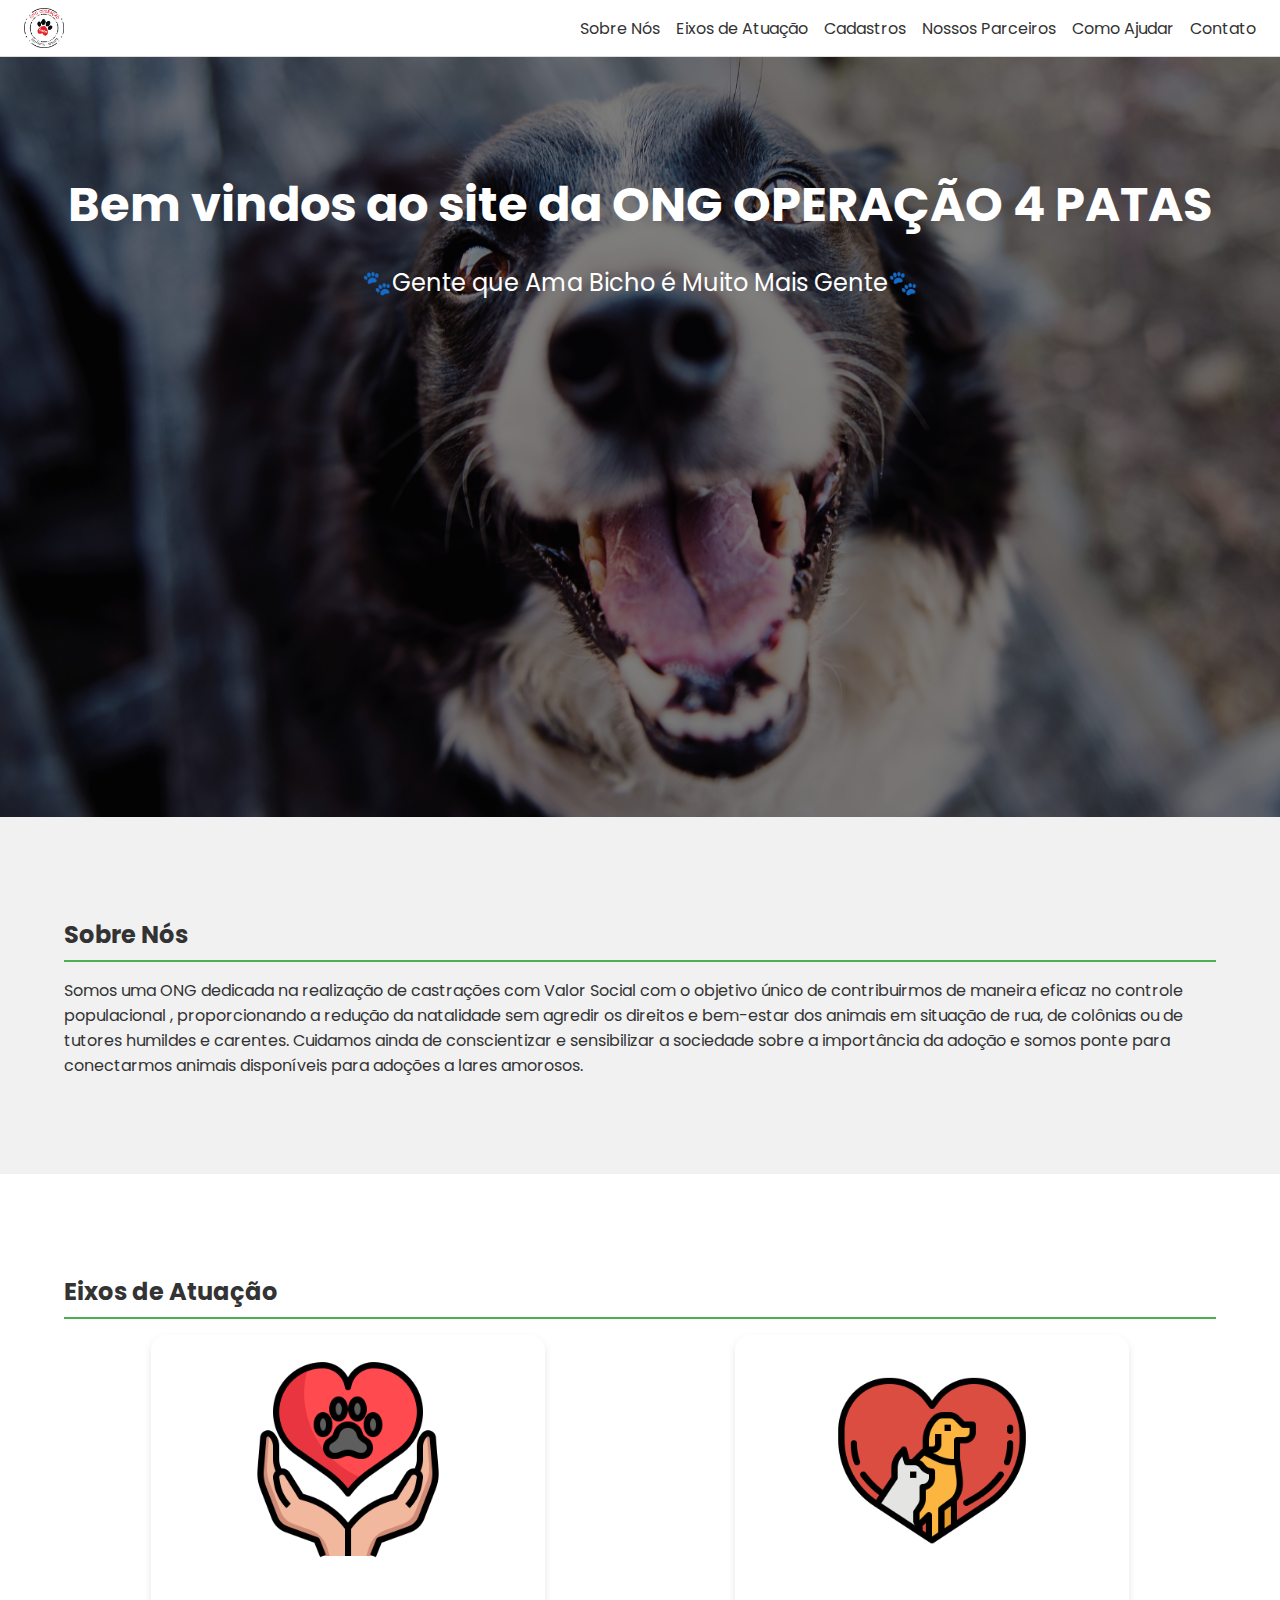
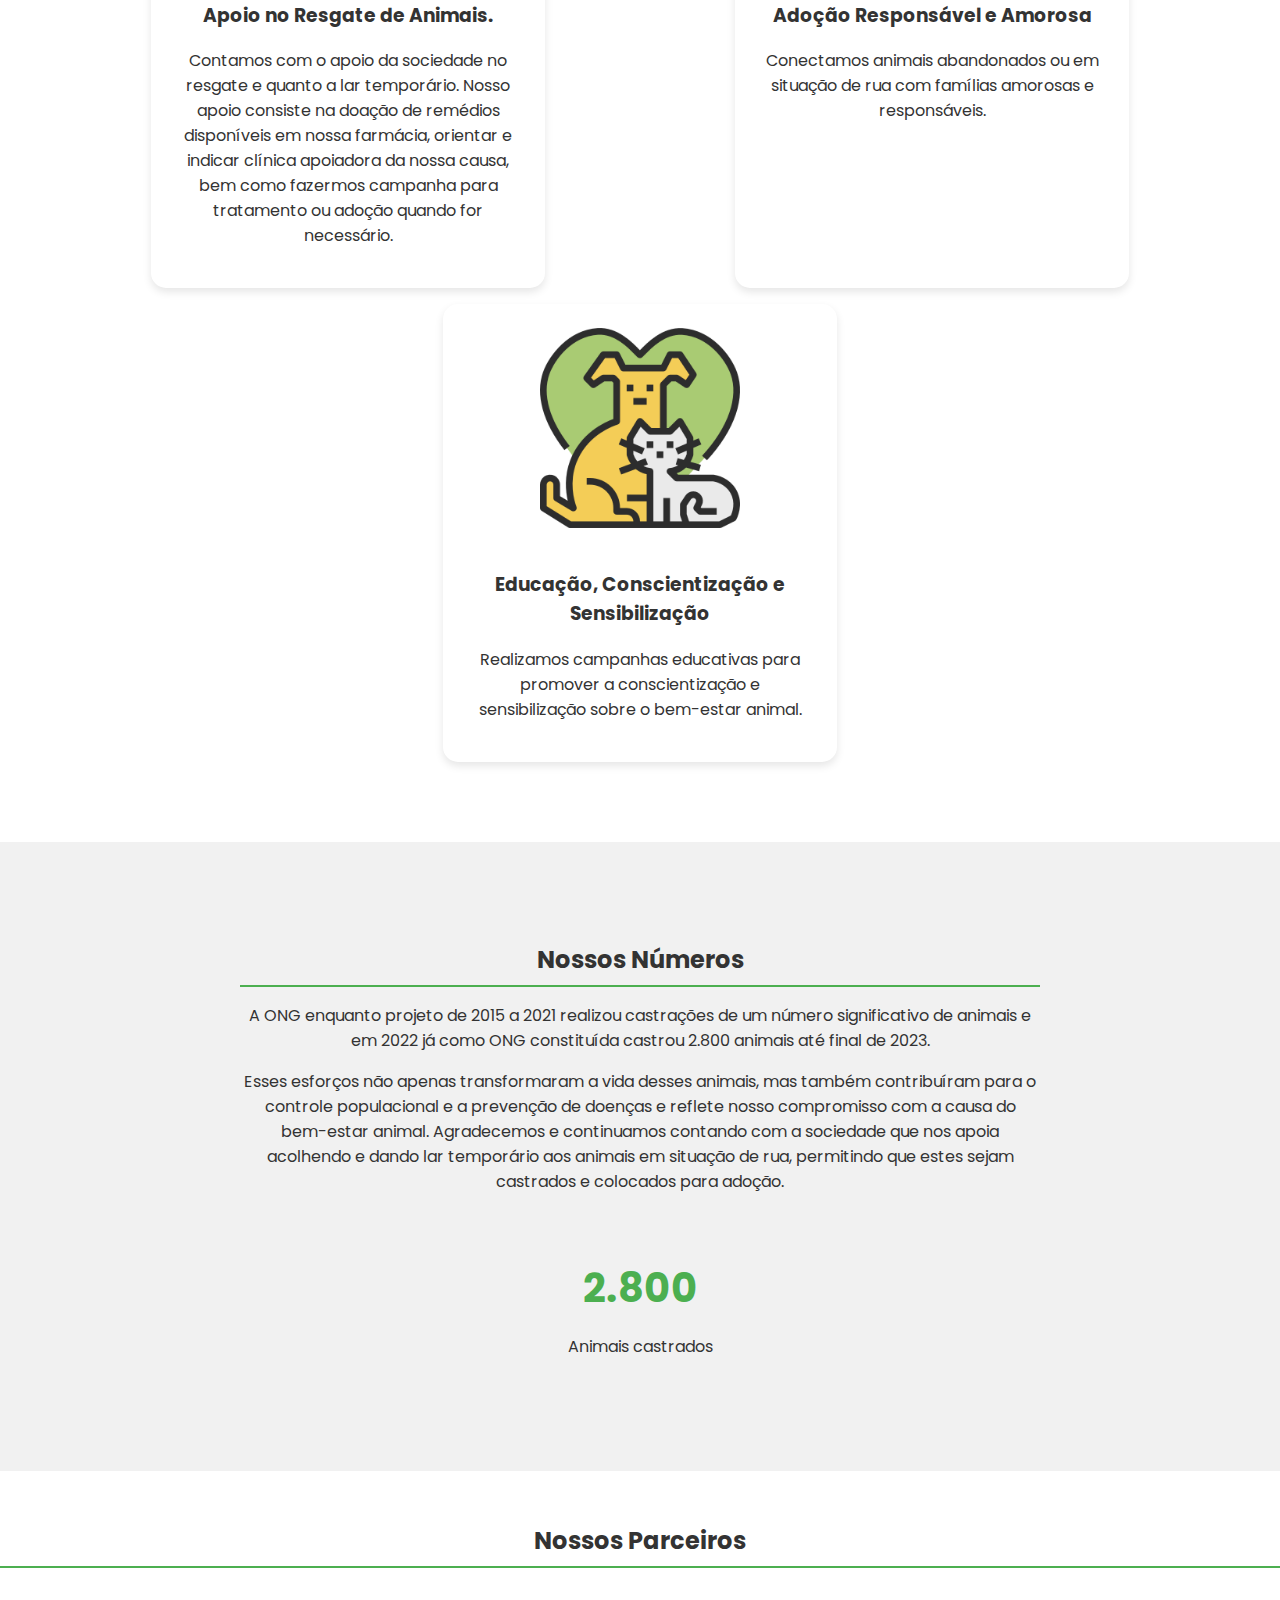
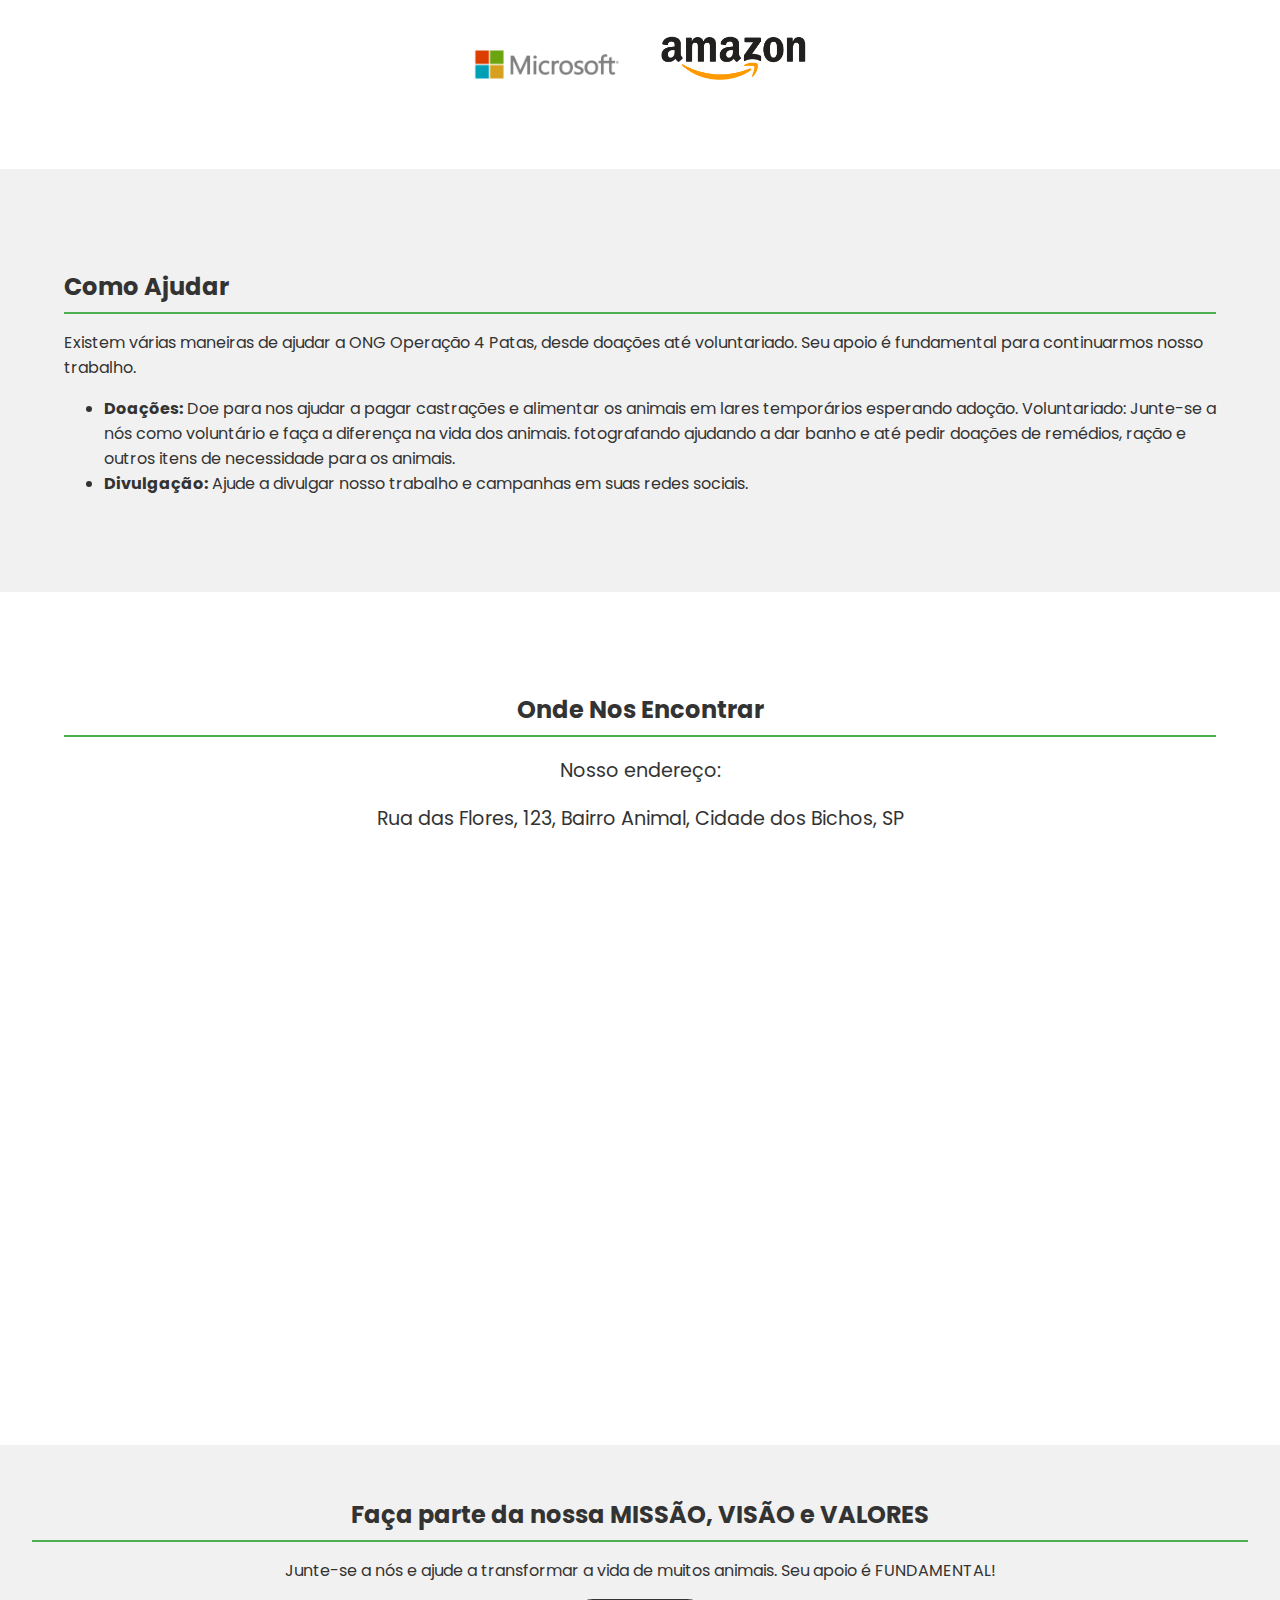
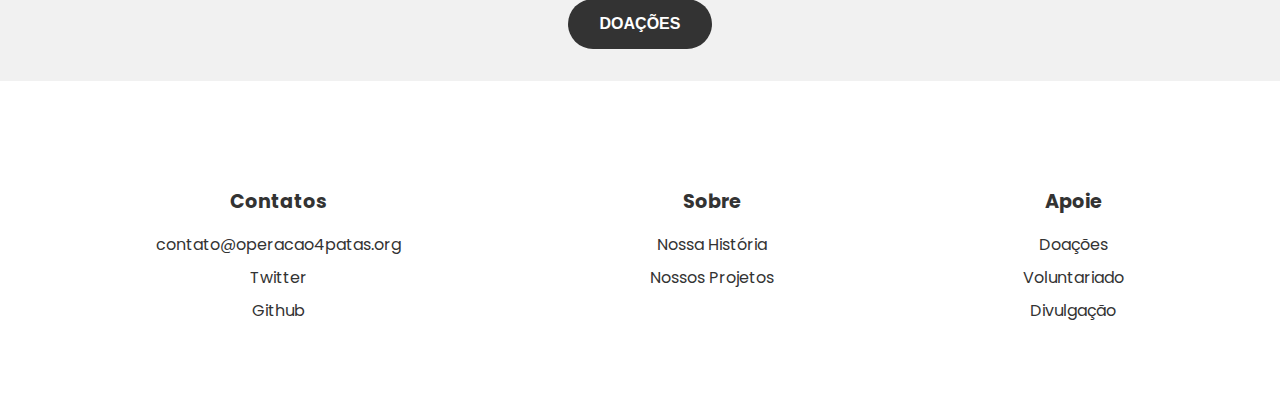
<file: index.html>
<!DOCTYPE html>
<html lang="en">
	<head>
		<meta charset="utf-8" />
		<meta name="viewport" content="width=device-width, initial-scale=1.0, shrink-to-fit=no" />
		<meta http-equiv="x-ua-compatible" content="ie=edge" />
		<title>Operação 4 Patas</title>
		<link href="https://fonts.googleapis.com/css?family=Poppins:200,400,700" rel="stylesheet" />
		<link rel="stylesheet" href="./css/style.css" />
		<script src="./js/notification.js" defer></script>
	</head>
	<body>
		<div class="logo2">
			<a href="#">
				<img src="./images/logomarca.PNG" alt="Operação 4 Patas" />
			</a>
		</div>
		<header class="navbar">
			<div class="logo">
				<a href="#">
					<img src="./images/logomarca.PNG" alt="Operação 4 Patas" />
				</a>
			</div>
			<nav>
				<a href="#sobre-nos">Sobre Nós</a>
				<a href="#eixos-atuacao">Eixos de Atuação</a>
				<div class="dropdown">
					<a href="#">Cadastros</a>
					<div class="dropdown-content">
						<a href="#">Castração de Animais</a>
					</div>
				</div>
				<a href="#parceiros">Nossos Parceiros</a>
				<a href="#como-ajudar">Como Ajudar</a>
				<a href="#contato">Contato</a>
			</nav>
		</header>

		<section class="hero">
			<h1>Bem vindos ao site da ONG OPERAÇÃO 4 PATAS</h1>
			<p>🐾Gente que Ama Bicho é Muito Mais Gente🐾</p>
		</section>

		<section id="sobre-nos" class="section-alternate">
			<div class="container">
				<h2>Sobre Nós</h2>
				<p>Somos uma ONG dedicada na realização de castrações com Valor Social com o objetivo único de contribuirmos de maneira eficaz no controle populacional , proporcionando a redução da natalidade sem agredir os direitos e bem-estar dos animais em situação de rua, de colônias ou de tutores humildes e carentes. Cuidamos ainda de conscientizar e sensibilizar a sociedade sobre a importância da adoção e somos ponte para conectarmos animais disponíveis para adoções a lares amorosos.</p>
			</div>
		</section>

		<section id="eixos-atuacao" class="eixos-atuacao">
			<div class="container">
				<h2>Eixos de Atuação</h2>
				<div class="features">
					<div class="feature">
						<img src="./images/resgate.png" alt="Resgate de Animais" />
						<h3>Apoio no Resgate de Animais.</h3>
						<p>Contamos com o apoio da sociedade no resgate e quanto a lar temporário. Nosso apoio consiste na doação de remédios disponíveis em nossa farmácia, orientar e indicar clínica apoiadora da nossa causa, bem como fazermos campanha para tratamento ou adoção quando for necessário.</p>
					</div>
					<div class="feature">
						<img src="./images/adocao.png" alt="Adoção Responsável" />
						<h3>Adoção Responsável e Amorosa</h3>
						<p>Conectamos animais abandonados ou em situação de rua com famílias amorosas e responsáveis.</p>
					</div>
					<div class="feature">
						<img src="./images/educacao.png" alt="Educação e Conscientização" />
						<h3>Educação, Conscientização e Sensibilização</h3>
						<p>Realizamos campanhas educativas para promover a conscientização e sensibilização sobre o bem-estar animal.</p>
					</div>
				</div>
			</div>
		</section>

		<section id="nossos-numeros" class="section-alternate">
			<div class="container numbers-section">
				<div class="text">
					<h2>Nossos Números</h2>
					<p>A ONG enquanto projeto de 2015 a 2021 realizou castrações de um número significativo de animais e em 2022 já como ONG constituída castrou 2.800 animais até final de 2023.</p>
					<p>Esses esforços não apenas transformaram a vida desses animais, mas também contribuíram para o controle populacional e a prevenção de doenças e reflete nosso compromisso com a causa do bem-estar animal. Agradecemos e continuamos contando com a sociedade que nos apoia acolhendo e dando lar temporário aos animais em situação de rua, permitindo que estes sejam castrados e colocados para adoção.</p>
				</div>
				<div class="numbers">
					<div>
						<span style="color: #4caf50">2.800</span>
						<p>Animais castrados</p>
					</div>
				</div>
			</div>
		</section>

		<section id="parceiros" class="partners">
			<h2>Nossos Parceiros</h2>
			<div class="container">
				<img src="./images/microsoft.png" alt="Parceiro 1" />
				<img src="./images/amazon.png" alt="Parceiro 2" />
			</div>
		</section>

		<section id="como-ajudar" class="section-alternate">
			<div class="container">
				<h2>Como Ajudar</h2>
				<p>Existem várias maneiras de ajudar a ONG Operação 4 Patas, desde doações até voluntariado. Seu apoio é fundamental para continuarmos nosso trabalho.</p>
				<ul>
					<li><strong>Doações:</strong> Doe para nos ajudar a pagar castrações e alimentar os animais em lares temporários esperando adoção. Voluntariado: Junte-se a nós como voluntário e faça a diferença na vida dos animais. fotografando ajudando a dar banho e até pedir doações de remédios, ração e outros itens de necessidade para os animais.</li>
					<li><strong>Divulgação:</strong> Ajude a divulgar nosso trabalho e campanhas em suas redes sociais.</li>
				</ul>
			</div>
		</section>

		<section id="onde-nos-encontrar" class="onde-nos-encontrar">
			<div class="container">
				<h2>Onde Nos Encontrar</h2>
				<p>Nosso endereço:</p>
				<p>Rua das Flores, 123, Bairro Animal, Cidade dos Bichos, SP</p>
				<div class="mapouter">
					<div class="gmap_canvas">
						<iframe width="600" height="500" id="gmap_canvas" name="map" src="" frameborder="0" scrolling="no" marginheight="0" marginwidth="0"></iframe>
					</div>
				</div>
			</div>
		</section>

		<section class="cta">
			<h2>Faça parte da nossa MISSÃO, VISÃO e VALORES</h2>
			<p>Junte-se a nós e ajude a transformar a vida de muitos animais. Seu apoio é FUNDAMENTAL!</p>
			<button onclick="location.href='pagina-doacao.html'">DOAÇÕES</button>
		</section>

		<div id="contato" class="yeo-footer">
			<div class="container">
				<div class="footer-columns">
					<div class="footer-column">
						<h4>Contatos</h4>
						<ul>
							<li><a href="mailto:contato@operacao4patas.org">contato@operacao4patas.org</a></li>
							<li><a href="https://twitter.com/operacao4patas">Twitter</a></li>
							<li><a href="https://github.com/operacao4patas">Github</a></li>
						</ul>
					</div>
					<div class="footer-column">
						<h4>Sobre</h4>
						<ul>
							<li><a href="#sobre-nos">Nossa História</a></li>
							<li><a href="#eixos-atuacao">Nossos Projetos</a></li>
						</ul>
					</div>
					<div class="footer-column">
						<h4>Apoie</h4>
						<ul>
							<li><a href="#como-ajudar">Doações</a></li>
							<li><a href="#como-ajudar">Voluntariado</a></li>
							<li><a href="#como-ajudar">Divulgação</a></li>
						</ul>
					</div>
				</div>
			</div>
		</div>
	</body>

	<script src="./js/geolocation.js"></script>
</html>
</file>
<file: css/style.css>
body {
	font-family: "Poppins", sans-serif;
	margin: 0;
	padding: 0;
	background-color: #ffffff;
	color: #333333;
}
.navbar {
	background-color: #ffffff;
	padding: 0.5rem 1rem;
	color: #333333;
	display: flex;
	justify-content: space-between;
	align-items: center;
	border-bottom: 1px solid #dddddd;
}
.navbar a {
	color: #333333;
	text-decoration: none;
	margin: 0 0.5rem;
}
.navbar .logo a {
	display: flex;
	align-items: center;
}
.logo2 img {
	display: none;
}
.navbar .logo img {
	width: 40px;
	height: auto;
	margin-right: 0.5rem;
}
.navbar .dropdown {
	position: relative;
	display: inline-block;
}
.navbar .dropdown-content {
	display: none;
	position: absolute;
	background-color: #ffffff;
	box-shadow: 0 8px 16px rgba(0, 0, 0, 0.2);
	z-index: 1;
}
.navbar .dropdown-content a {
	color: #333333;
	padding: 12px 16px;
	text-decoration: none;
	display: block;
}
.navbar .dropdown-content a:hover {
	background-color: #f1f1f1;
}
.navbar .dropdown:hover .dropdown-content {
	display: block;
}
.hero {
	background: url("../images/hero.png") no-repeat center center/cover;
	color: #ffffff;
	text-align: center;
	padding: 5rem 1rem;
	height: 600px;
}
.hero h1 {
	font-size: 3rem;
	margin-bottom: 1rem;
}
.hero p {
	font-size: 1.5rem;
}
.container {
	padding: 2rem;
}
section {
	padding: 3rem 2rem;
}
h2 {
	border-bottom: 2px solid #4caf50;
	padding-bottom: 0.5rem;
	margin-bottom: 1rem;
}
.features {
	display: flex;
	justify-content: space-around;
	flex-wrap: wrap;
	gap: 1rem;
}
.feature {
	background: #ffffff;
	padding: 1.5rem;
	text-align: center;
	width: 30%;
	min-width: 200px;
	border-radius: 15px;
	box-shadow: 0 4px 8px rgba(0, 0, 0, 0.1);
	transition: transform 0.3s;
}
.feature:hover {
	transform: translateY(-10px);
}
.feature img {
	width: 200px;
	height: auto;
	border-radius: 10px;
	margin-bottom: 1rem;
}
.cta {
	background-color: #333333;
	color: #ffffff;
	text-align: center;
	padding: 2rem;
}
.cta h2 {
	margin-bottom: 1rem;
}
.cta button {
	background-color: #ffffff;
	color: #333333;
	padding: 1rem 2rem;
	border: none;
	border-radius: 50px;
	cursor: pointer;
	font-size: 1rem;
	font-weight: bold;
	transition: background-color 0.3s;
}
.cta button:hover {
	background-color: #4caf50;
	color: #ffffff;
}
.yeo-footer {
	background-color: #333333;
	color: #ffffff;
	padding: 2rem 0;
	text-align: center;
}
.footer-columns {
	display: flex;
	justify-content: space-around;
	flex-wrap: wrap;
}
.footer-column {
	margin: 1rem;
}
.footer-column h4 {
	margin-bottom: 1rem;
	font-size: 1.2rem;
}
.footer-column ul {
	list-style: none;
	padding: 0;
}
.footer-column li {
	margin-bottom: 0.5rem;
}
.footer-column a {
	color: #ffffff;
	text-decoration: none;
	transition: color 0.3s;
}
.footer-column a:hover {
	color: #4caf50;
}
.navbar {
	background-color: #ffffff;
	padding: 0.5rem 1rem;
	color: #333333;
	display: flex;
	justify-content: space-between;
	align-items: center;
	border-bottom: 1px solid #dddddd;
}

.navbar nav {
	display: flex;
	flex-wrap: wrap;
}

.navbar a {
	color: #333333;
	text-decoration: none;
	margin: 0 0.5rem;
}

@media (max-width: 768px) {
	.navbar nav {
		flex-direction: column;
		width: 100%;
		align-items: center;
	}
	.navbar a {
		margin: 0.5rem 0;
	}
	.navbar .dropdown-content {
		position: static;
		box-shadow: none;
	}
	.feature {
		width: 100%;
	}
	.logo {
		display: none;
	}
	.logo2 {
		display: flex;
		justify-content: center;
		align-items: center;
		width: 100%; /* Garante que o contêiner ocupa toda a largura disponível */
		margin: 0 auto; /* Centraliza o contêiner */
	}

	.logo2 img {
		display: block; /* Certifica que a imagem é exibida como bloco */
		width: 100px; /* Define o tamanho da imagem */
		height: auto;
	}
}

/* Cards Responsivos */
.mission-vision-values .container {
	display: flex;
	flex-wrap: wrap;
	justify-content: space-around;
}

.mission-vision-values .card {
	background: #ffffff;
	padding: 1.5rem;
	text-align: center;
	width: 30%;
	min-width: 200px;
	border-radius: 15px;
	box-shadow: 0 4px 8px rgba(0, 0, 0, 0.1);
	transition: transform 0.3s;
	margin: 1rem;
}

@media (max-width: 768px) {
	.mission-vision-values .container {
		flex-direction: column;
		align-items: center;
	}
	.mission-vision-values .card {
		width: 90%;
	}
}
@media (max-width: 768px) {
	.footer-columns {
		flex-direction: column;
		align-items: center;
	}
	.footer-column {
		margin-bottom: 1.5rem;
	}
}
.section-alternate {
	background-color: #f1f1f1;
}
.numbers-section {
	display: flex;
	flex-direction: column;
	align-items: center;
	padding: 2rem;
	background-color: #f1f1f1;
}
.numbers-section .text {
	max-width: 800px;
	text-align: center;
}
.numbers-section .numbers {
	display: flex;
	flex-direction: column;
	align-items: center;
	margin-top: 2rem;
}
.numbers-section .numbers div {
	margin: 1rem 0;
	text-align: center;
}
.numbers-section .numbers span {
	display: block;
	font-size: 2.5rem;
	font-weight: bold;
}
.partners {
	padding: 2rem 0;
	text-align: center;
}
.partners img {
	max-width: 150px;
	margin: 1rem;
}
.tooltip {
	position: fixed;
	top: 10px;
	left: 10px;
	background: rgba(0, 0, 0, 0.7);
	color: #fff;
	padding: 10px;
	border-radius: 5px;
	z-index: 1000;
}
.onde-nos-encontrar {
	padding: 3rem 2rem;
	background-color: #f9f9f9;
	text-align: center;
}

.onde-nos-encontrar h2 {
	border-bottom: 2px solid #4caf50;
	padding-bottom: 0.5rem;
	margin-bottom: 1rem;
	color: #333333;
}

.onde-nos-encontrar p {
	font-size: 1.2rem;
	color: #666666;
	margin-bottom: 1rem;
}

.mapouter {
	margin: 1rem auto;
	text-align: center;
}

.gmap_canvas {
	overflow: hidden;
	background: none !important;
	height: 500px;
	width: 100%;
	max-width: 600px;
	margin: 0 auto;
}

@media (max-width: 768px) {
	.gmap_canvas {
		height: 300px;
		width: 100%;
	}
}

@media (prefers-color-scheme: dark) {
	body {
		background-color: #121212;
		color: #ffffff;
	}
	.logo2 {
		background-color: #333333;
	}
	.navbar {
		background-color: #333333;
		color: #ffffff;
		border-bottom: 1px solid #444444;
	}
	.feature {
		background: #333333;
	}
	.navbar a {
		color: #ffffff;
	}
	.navbar .dropdown-content {
		background-color: #333333;
	}
	.navbar .dropdown-content a {
		color: #ffffff;
	}
	.navbar .dropdown-content a:hover {
		background-color: #444444;
	}
	.cta {
		background-color: #444444;
	}
	.cta button {
		background-color: #ffffff;
		color: #444444;
	}
	.cta button:hover {
		background-color: #4caf50;
		color: #ffffff;
	}
	.yeo-footer {
		background-color: #121212;
	}
	.footer-column a:hover {
		color: #4caf50;
	}
	.section-alternate {
		background-color: #222222;
	}
	.numbers-section {
		background-color: #222222;
	}
	.onde-nos-encontrar {
		padding: 3rem 2rem;
		background-color: #121212;
		text-align: center;
		color: #ffffff;
	}

	.onde-nos-encontrar h2 {
		color: #ffffff;
	}

	.onde-nos-encontrar p {
		color: #ffffff;
	}
}

@media (prefers-color-scheme: light) {
	body {
		background-color: #ffffff;
		color: #333333;
	}
	.logo2 {
		background-color: #ffffff;
	}
	.navbar {
		background-color: #ffffff;
		color: #333333;
		border-bottom: 1px solid #dddddd;
	}
	.feature {
		background: #ffffff;
	}
	.navbar a {
		color: #333333;
	}
	.navbar .dropdown-content {
		background-color: #ffffff;
	}
	.navbar .dropdown-content a {
		color: #333333;
	}
	.navbar .dropdown-content a:hover {
		background-color: #f1f1f1;
	}
	.cta {
		background-color: #f1f1f1;
		color: #333333;
	}
	.cta button {
		background-color: #333333;
		color: #ffffff;
	}
	.cta button:hover {
		background-color: #4caf50;
		color: #ffffff;
	}
	.yeo-footer {
		background-color: #ffffff;
		color: #333333;
	}
	.footer-column a:hover {
		color: #4caf50;
	}
	.footer-column a {
		color: #333333;
		text-decoration: none;
		transition: color 0.3s;
	}
	.section-alternate {
		background-color: #f1f1f1;
	}
	.numbers-section {
		background-color: #f1f1f1;
	}
	.onde-nos-encontrar {
		padding: 3rem 2rem;
		background-color: #ffffff;
		text-align: center;
		color: #333;
	}

    .onde-nos-encontrar h2 {
		color: #333333;
	}

	.onde-nos-encontrar p {
		color: #333333;
	}
}
</file>
